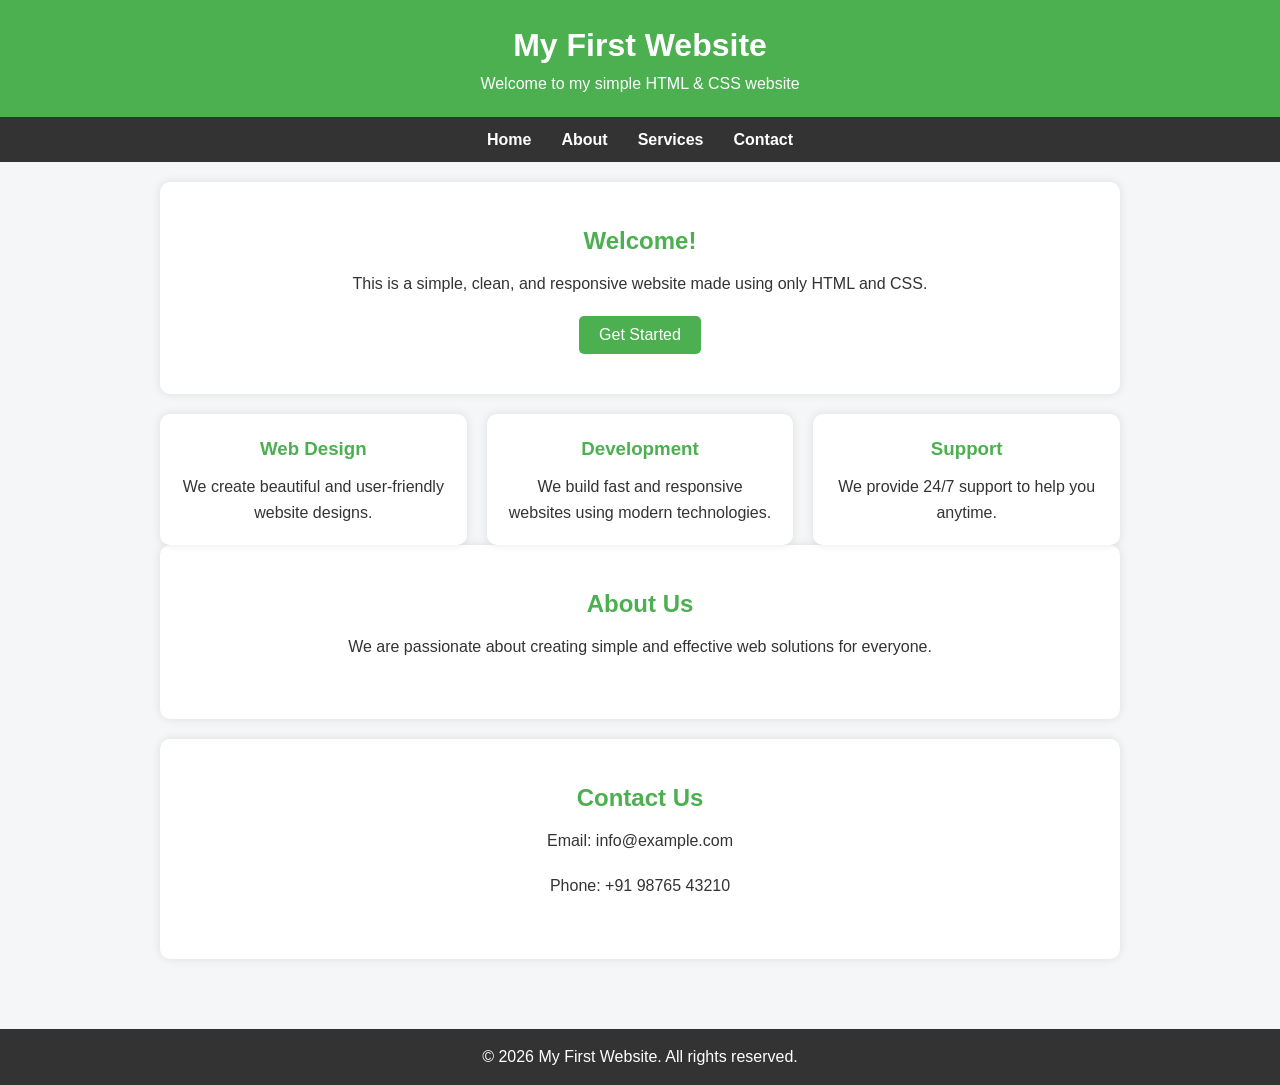
<file: home1.html>
<!DOCTYPE html>
<html lang="en">
<head>
  <meta charset="UTF-8">
  <meta name="viewport" content="width=device-width, initial-scale=1.0">
  <title>My Simple Website</title>
  <style>
    /* Reset some default styles */
    * {
      margin: 0;
      padding: 0;
      box-sizing: border-box;
      font-family: Arial, sans-serif;
    }

    body {
      background-color: #f4f6f8;
      color: #333;
      line-height: 1.6;
    }

    header {
      background-color: #4CAF50;
      color: white;
      padding: 20px 0;
      text-align: center;
    }

    nav {
      background-color: #333;
      padding: 10px 0;
    }

    nav ul {
      list-style: none;
      display: flex;
      justify-content: center;
    }

    nav ul li {
      margin: 0 15px;
    }

    nav ul li a {
      color: white;
      text-decoration: none;
      font-weight: bold;
    }

    nav ul li a:hover {
      color: #4CAF50;
    }

    .container {
      max-width: 1000px;
      margin: auto;
      padding: 20px;
    }

    .hero {
      background-color: white;
      padding: 40px;
      border-radius: 10px;
      margin-bottom: 20px;
      text-align: center;
      box-shadow: 0 0 10px rgba(0, 0, 0, 0.1);
    }

    .hero h2 {
      margin-bottom: 10px;
      color: #4CAF50;
    }

    .hero p {
      margin-bottom: 20px;
    }

    .hero button {
      padding: 10px 20px;
      background-color: #4CAF50;
      color: white;
      border: none;
      border-radius: 5px;
      cursor: pointer;
      font-size: 16px;
    }

    .hero button:hover {
      background-color: #45a049;
    }

    .cards {
      display: grid;
      grid-template-columns: repeat(auto-fit, minmax(250px, 1fr));
      gap: 20px;
    }

    .card {
      background-color: white;
      padding: 20px;
      border-radius: 10px;
      box-shadow: 0 0 10px rgba(0, 0, 0, 0.1);
      text-align: center;
    }

    .card h3 {
      margin-bottom: 10px;
      color: #4CAF50;
    }

    footer {
      background-color: #333;
      color: white;
      text-align: center;
      padding: 15px 0;
      margin-top: 30px;
    }
  </style>
</head>
<body>

  <header>
    <h1>My First Website</h1>
    <p>Welcome to my simple HTML & CSS website</p>
  </header>

  <nav>
    <ul>
      <li><a href="#home">Home</a></li>
      <li><a href="#about">About</a></li>
      <li><a href="#services">Services</a></li>
      <li><a href="#contact">Contact</a></li>
    </ul>
  </nav>

  <div class="container">
    <section id="home" class="hero">
      <h2>Welcome!</h2>
      <p>This is a simple, clean, and responsive website made using only HTML and CSS.</p>
      <button>Get Started</button>
    </section>

    <section id="services" class="cards">
      <div class="card">
        <h3>Web Design</h3>
        <p>We create beautiful and user-friendly website designs.</p>
      </div>
      <div class="card">
        <h3>Development</h3>
        <p>We build fast and responsive websites using modern technologies.</p>
      </div>
      <div class="card">
        <h3>Support</h3>
        <p>We provide 24/7 support to help you anytime.</p>
      </div>
    </section>

    <section id="about" class="hero">
      <h2>About Us</h2>
      <p>We are passionate about creating simple and effective web solutions for everyone.</p>
    </section>

    <section id="contact" class="hero">
      <h2>Contact Us</h2>
      <p>Email: info@example.com</p>
      <p>Phone: +91 98765 43210</p>
    </section>
  </div>

  <footer>
    <p>&copy; 2026 My First Website. All rights reserved.</p>
  </footer>

</body>
</html>
</file>
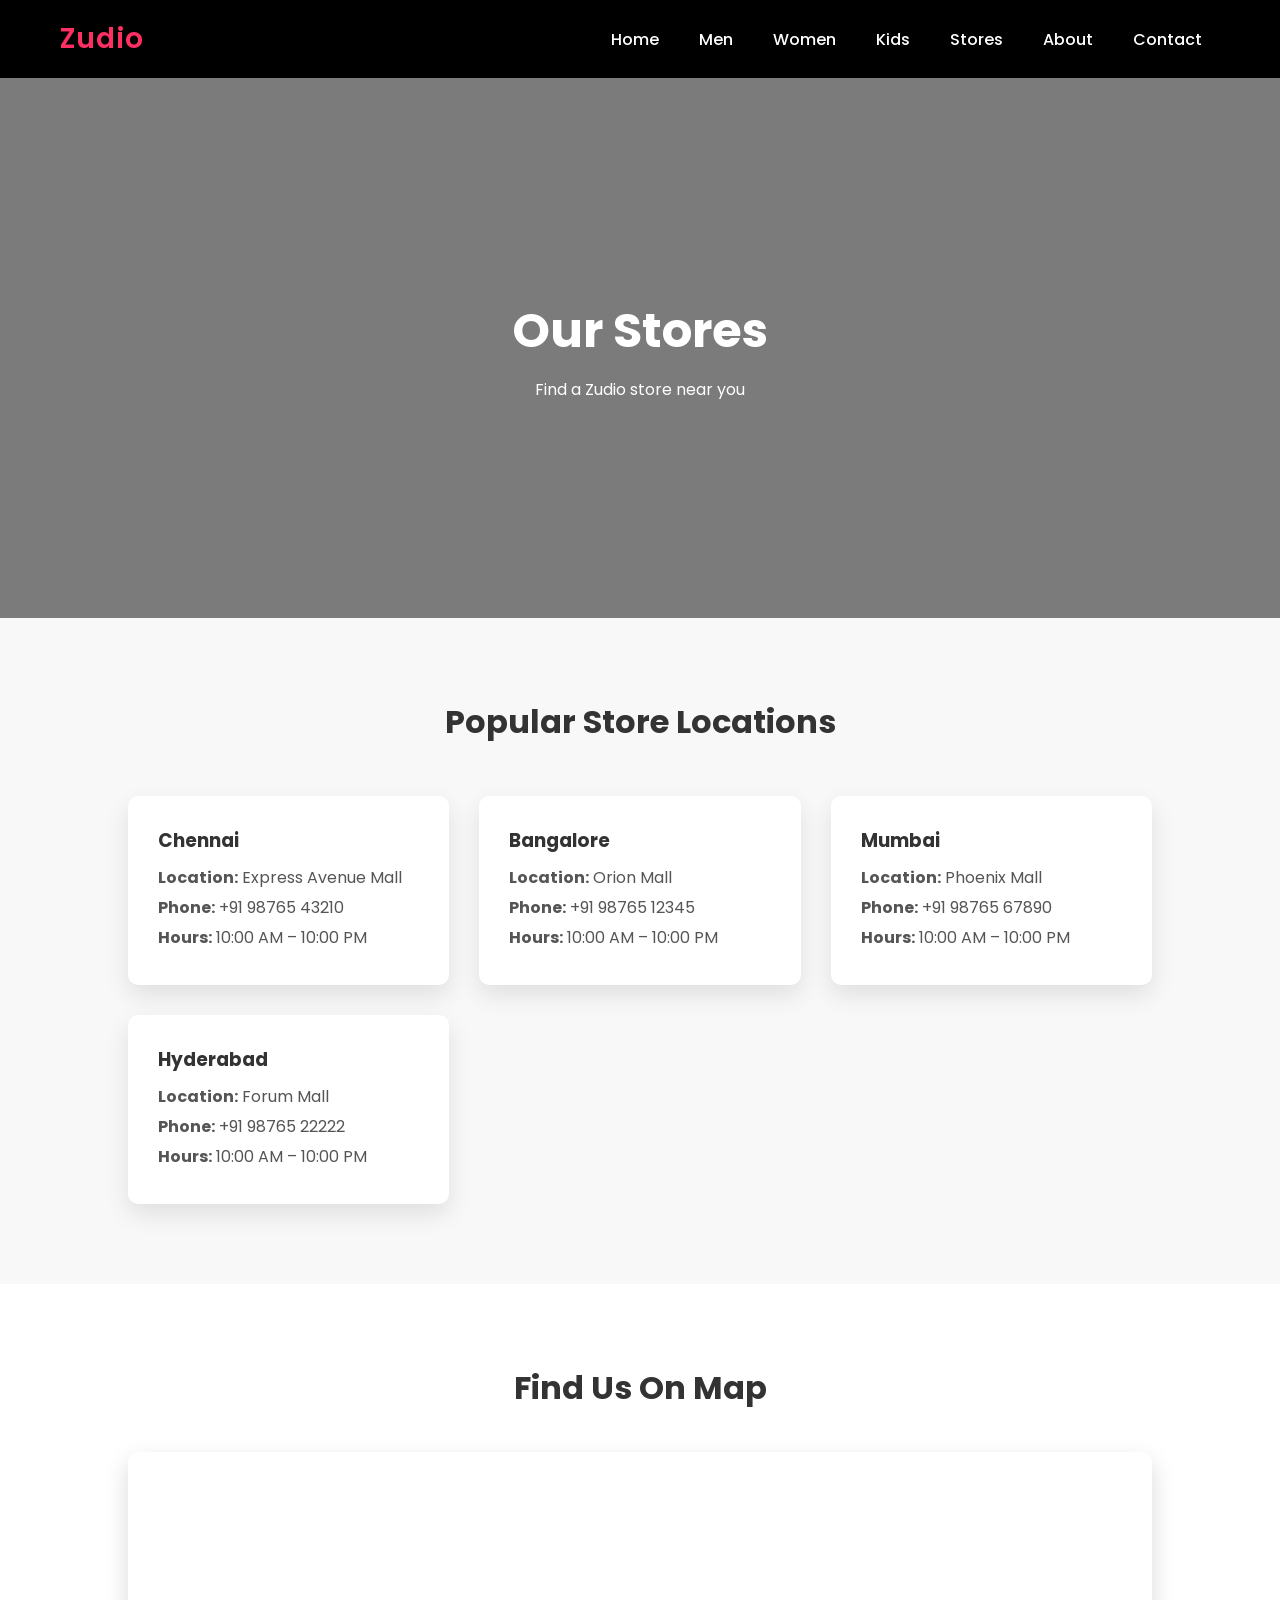
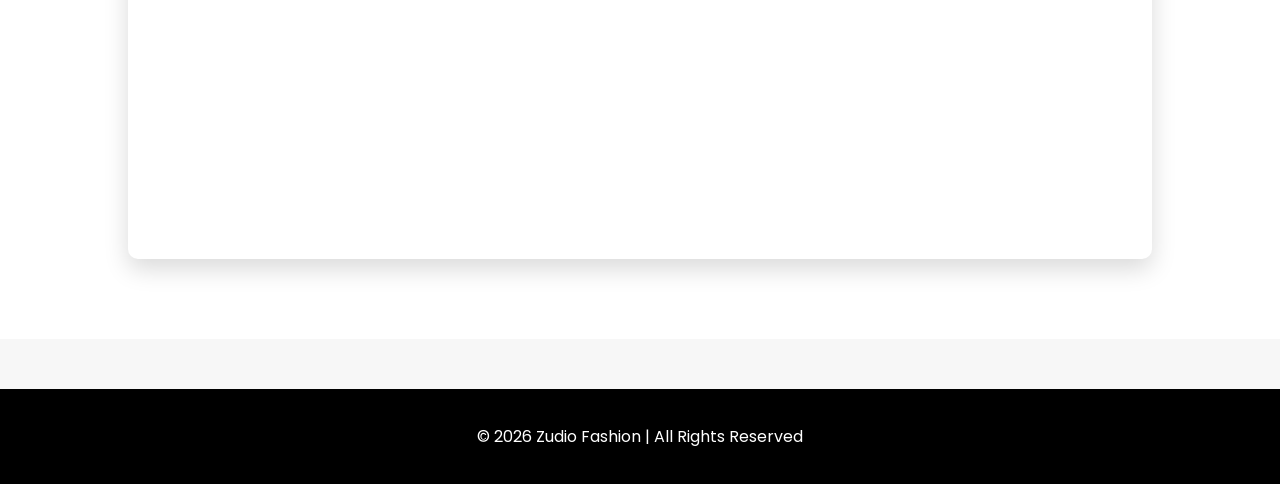
<file: store.html>
<!DOCTYPE html>
<html lang="en">

<head>

<meta charset="UTF-8">
<meta name="viewport" content="width=device-width, initial-scale=1.0">
<title>Our Stores - Zudio Fashion</title>

<link rel="stylesheet" href="style.css">

<style>

/* HERO */

.store-hero{
height:60vh;
background:
linear-gradient(rgba(0,0,0,0.5),rgba(0,0,0,0.5)),
url("https://images.unsplash.com/photo-1441986300917-64674bd600d8") center/cover;

display:flex;
align-items:center;
justify-content:center;
text-align:center;
color:white;
}

.store-hero h1{
font-size:48px;
margin-bottom:10px;
}

/* STORE SECTION */

.store-section{
padding:80px 10%;
background:#f8f8f8;
}

.store-title{
text-align:center;
font-size:32px;
margin-bottom:50px;
}

/* STORE GRID */

.store-grid{
display:grid;
grid-template-columns:repeat(auto-fit,minmax(280px,1fr));
gap:30px;
}

/* STORE CARD */

.store-card{
background:white;
padding:30px;
border-radius:10px;
box-shadow:0 10px 25px rgba(0,0,0,0.1);
transition:0.3s;
animation:fadeUp 1s ease;
}

.store-card:hover{
transform:translateY(-10px);
box-shadow:0 15px 35px rgba(0,0,0,0.2);
}

.store-card h3{
margin-bottom:10px;
}

.store-card p{
color:#555;
margin-bottom:5px;
}

/* MAP */

.map-section{
padding:80px 10%;
background:white;
}

.map-title{
text-align:center;
margin-bottom:40px;
font-size:32px;
}

.map{
border-radius:10px;
overflow:hidden;
box-shadow:0 10px 25px rgba(0,0,0,0.15);
}

/* RESPONSIVE */

@media(max-width:900px){

.store-hero h1{
font-size:36px;
}

}

</style>

</head>

<body>

<header>

<div class="logo">Zudio</div>

<nav>
<a href="index.html">Home</a>
<a href="men.html">Men</a>
<a href="women.html">Women</a>
<a href="kids.html">Kids</a>
<a href="store.html">Stores</a>
<a href="about.html">About</a>
<a href="contact.html">Contact</a>
</nav>

</header>


<!-- HERO -->

<section class="store-hero">

<div>

<h1>Our Stores</h1>

<p>Find a Zudio store near you</p>

</div>

</section>


<!-- STORE LOCATIONS -->

<section class="store-section">

<h2 class="store-title">Popular Store Locations</h2>

<div class="store-grid">

<div class="store-card">

<h3>Chennai</h3>

<p><strong>Location:</strong> Express Avenue Mall</p>
<p><strong>Phone:</strong> +91 98765 43210</p>
<p><strong>Hours:</strong> 10:00 AM – 10:00 PM</p>

</div>

<div class="store-card">

<h3>Bangalore</h3>

<p><strong>Location:</strong> Orion Mall</p>
<p><strong>Phone:</strong> +91 98765 12345</p>
<p><strong>Hours:</strong> 10:00 AM – 10:00 PM</p>

</div>

<div class="store-card">

<h3>Mumbai</h3>

<p><strong>Location:</strong> Phoenix Mall</p>
<p><strong>Phone:</strong> +91 98765 67890</p>
<p><strong>Hours:</strong> 10:00 AM – 10:00 PM</p>

</div>

<div class="store-card">

<h3>Hyderabad</h3>

<p><strong>Location:</strong> Forum Mall</p>
<p><strong>Phone:</strong> +91 98765 22222</p>
<p><strong>Hours:</strong> 10:00 AM – 10:00 PM</p>

</div>

</div>

</section>


<!-- MAP -->

<section class="map-section">

<h2 class="map-title">Find Us On Map</h2>

<div class="map">

<iframe
src="https://maps.google.com/maps?q=express%20avenue%20mall%20chennai&t=&z=13&ie=UTF8&iwloc=&output=embed"
width="100%"
height="400"
style="border:0;">
</iframe>

</div>

</section>


<footer>

<p>© 2026 Zudio Fashion | All Rights Reserved</p>

</footer>

</body>

</html>
</file>
<file: style.css>
/* GOOGLE FONT */
@import url('https://fonts.googleapis.com/css2?family=Poppins:wght@300;400;500;600&display=swap');

*{
margin:0;
padding:0;
box-sizing:border-box;
font-family:'Poppins',sans-serif;
scroll-behavior:smooth;
}

body{
background:#f7f7f7;
color:#333;
}

/* NAVBAR */

header{
display:flex;
justify-content:space-between;
align-items:center;
padding:18px 60px;
background:#000;
color:white;
position:sticky;
top:0;
z-index:1000;
}

.logo{
font-size:28px;
font-weight:600;
color:#ff2e63;
letter-spacing:1px;
}

nav a{
margin:0 18px;
text-decoration:none;
color:white;
font-weight:500;
position:relative;
transition:0.3s;
}

nav a::after{
content:"";
position:absolute;
width:0;
height:2px;
background:#ff2e63;
left:0;
bottom:-5px;
transition:0.3s;
}

nav a:hover::after{
width:100%;
}

nav a:hover{
color:#ff2e63;
}

/* HERO SECTION */

.hero{
height:85vh;
background:
linear-gradient(rgba(0,0,0,0.4),rgba(0,0,0,0.4)),
url("https://images.unsplash.com/photo-1523381210434-271e8be1f52b") center/cover no-repeat;

display:flex;
justify-content:center;
align-items:center;
text-align:center;
color:white;
animation:fadeIn 1.5s ease;
}

.hero h1{
font-size:60px;
margin-bottom:15px;
letter-spacing:2px;
}

.hero p{
font-size:20px;
margin-bottom:20px;
}

/* BUTTON */

.btn{
padding:12px 30px;
background:#ff2e63;
color:white;
text-decoration:none;
border-radius:30px;
transition:0.3s;
font-weight:500;
}

.btn:hover{
background:#ff4d7f;
transform:scale(1.05);
}

/* SECTION */

.products{
padding:70px 80px;
}

.products h2{
text-align:center;
margin-bottom:40px;
font-size:32px;
}

/* PRODUCT GRID */

.product-grid{
display:grid;
grid-template-columns:repeat(auto-fit,minmax(250px,1fr));
gap:30px;
}

/* PRODUCT CARD */

.card{
background:white;
border-radius:12px;
overflow:hidden;
transition:all 0.4s ease;
box-shadow:0 5px 15px rgba(0,0,0,0.08);
cursor:pointer;
animation:fadeUp 1s ease;
}

.card:hover{
transform:translateY(-12px);
box-shadow:0 15px 30px rgba(0,0,0,0.2);
}

/* IMAGE ZOOM */

.card img{
width:100%;
height:280px;
object-fit:cover;
transition:transform 0.4s ease;
}

.card:hover img{
transform:scale(1.1);
}

.card h3{
padding:15px;
font-size:18px;
}

.card p{
padding:0 15px 15px;
color:#777;
font-weight:500;
}

/* CONTACT FORM */

form{
max-width:500px;
margin:auto;
}

input, textarea{
width:100%;
padding:12px;
margin:10px 0;
border-radius:5px;
border:1px solid #ccc;
}

button{
padding:12px 25px;
background:#ff2e63;
border:none;
color:white;
border-radius:5px;
cursor:pointer;
transition:0.3s;
}

button:hover{
background:#ff4d7f;
}

/* FOOTER */

footer{
background:#000;
color:white;
text-align:center;
padding:35px;
margin-top:50px;
}

/* ANIMATIONS */

@keyframes fadeIn{
from{
opacity:0;
transform:translateY(20px);
}
to{
opacity:1;
transform:translateY(0);
}
}

@keyframes fadeUp{
from{
opacity:0;
transform:translateY(40px);
}
to{
opacity:1;
transform:translateY(0);
}
</file>
